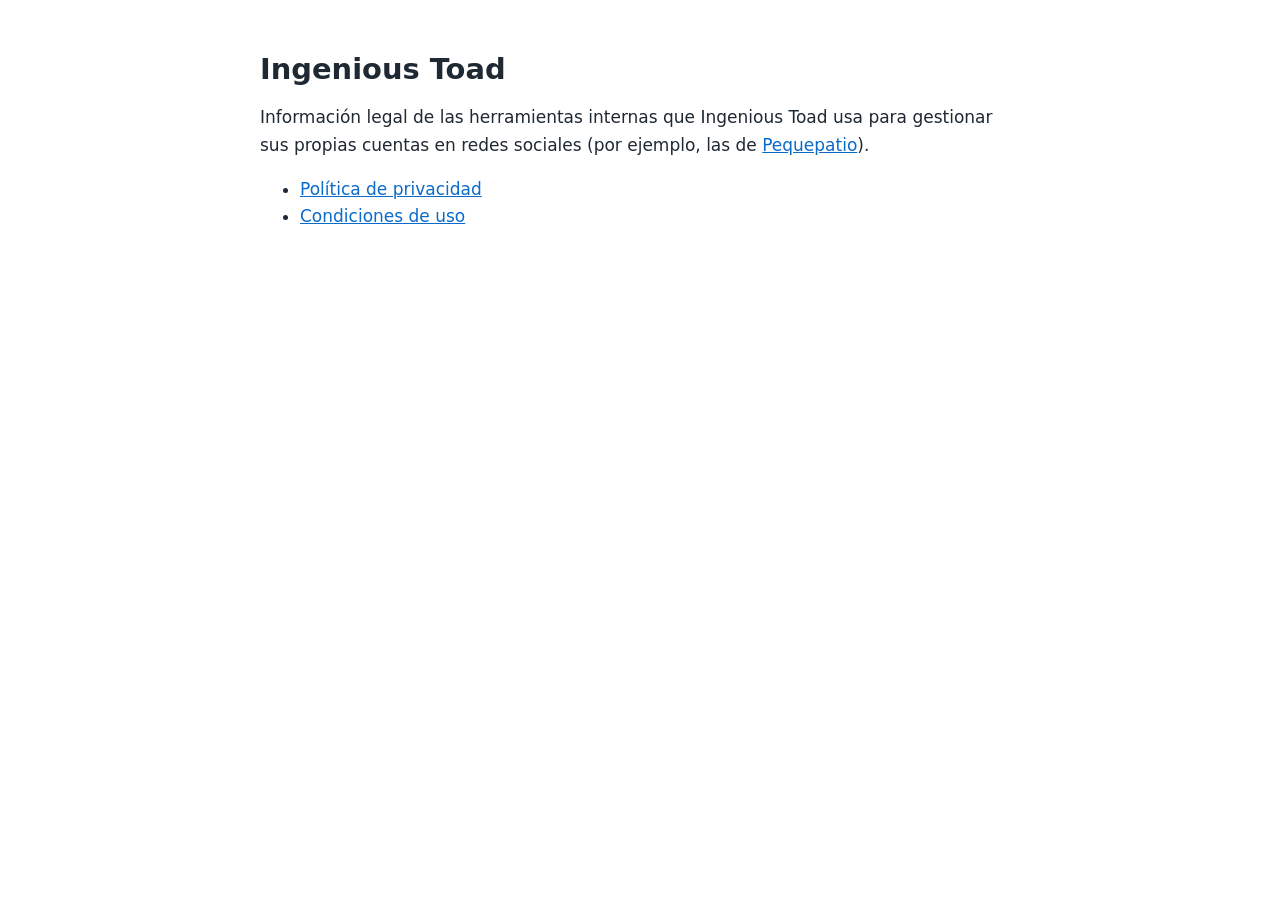
<file: index.html>
<!doctype html>
<html lang="es">
<head><meta charset="utf-8"><meta name="viewport" content="width=device-width,initial-scale=1">
<title>Ingenious Toad · Información legal</title><link rel="stylesheet" href="estilo.css"></head>
<body>
<h1>Ingenious Toad</h1>
<p>Información legal de las herramientas internas que Ingenious Toad usa para gestionar sus propias cuentas
en redes sociales (por ejemplo, las de <a href="https://www.youtube.com/@pequepatio">Pequepatio</a>).</p>
<ul>
<li><a href="privacidad.html">Política de privacidad</a></li>
<li><a href="condiciones.html">Condiciones de uso</a></li>
</ul>
</body>
</html>
</file>
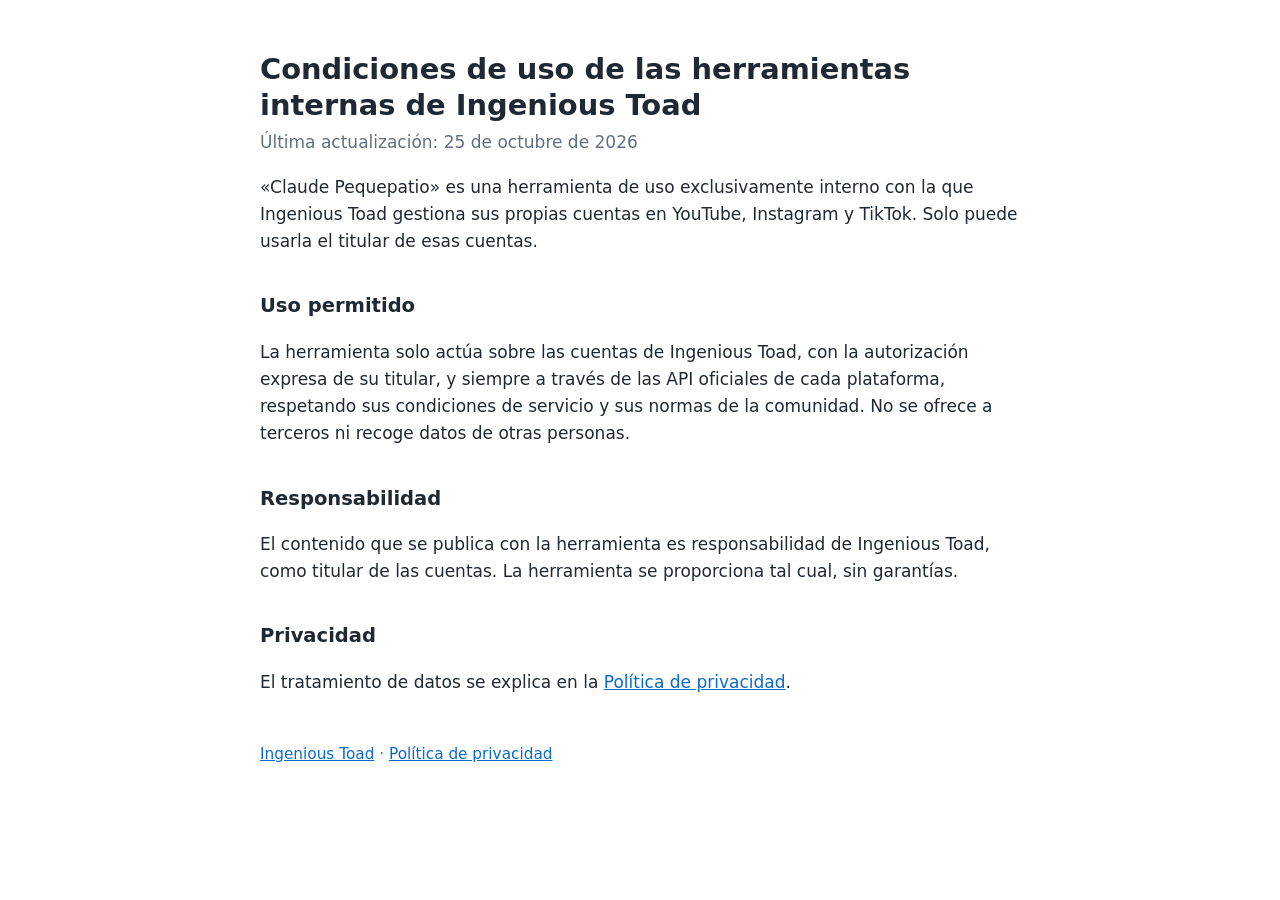
<file: condiciones.html>
<!doctype html>
<html lang="es">
<head><meta charset="utf-8"><meta name="viewport" content="width=device-width,initial-scale=1">
<title>Condiciones de uso · Ingenious Toad</title><link rel="stylesheet" href="estilo.css"></head>
<body>
<h1>Condiciones de uso de las herramientas internas de Ingenious Toad</h1>
<p class="fecha">Última actualización: 25 de octubre de 2026</p>

<p>«Claude Pequepatio» es una herramienta de uso exclusivamente interno con la que Ingenious Toad gestiona sus
propias cuentas en YouTube, Instagram y TikTok. Solo puede usarla el titular de esas cuentas.</p>

<h2>Uso permitido</h2>
<p>La herramienta solo actúa sobre las cuentas de Ingenious Toad, con la autorización expresa de su titular, y
siempre a través de las API oficiales de cada plataforma, respetando sus condiciones de servicio y sus normas
de la comunidad. No se ofrece a terceros ni recoge datos de otras personas.</p>

<h2>Responsabilidad</h2>
<p>El contenido que se publica con la herramienta es responsabilidad de Ingenious Toad, como titular de las
cuentas. La herramienta se proporciona tal cual, sin garantías.</p>

<h2>Privacidad</h2>
<p>El tratamiento de datos se explica en la <a href="privacidad.html">Política de privacidad</a>.</p>

<footer><a href="index.html">Ingenious Toad</a> · <a href="privacidad.html">Política de privacidad</a></footer>
</body>
</html>
</file>
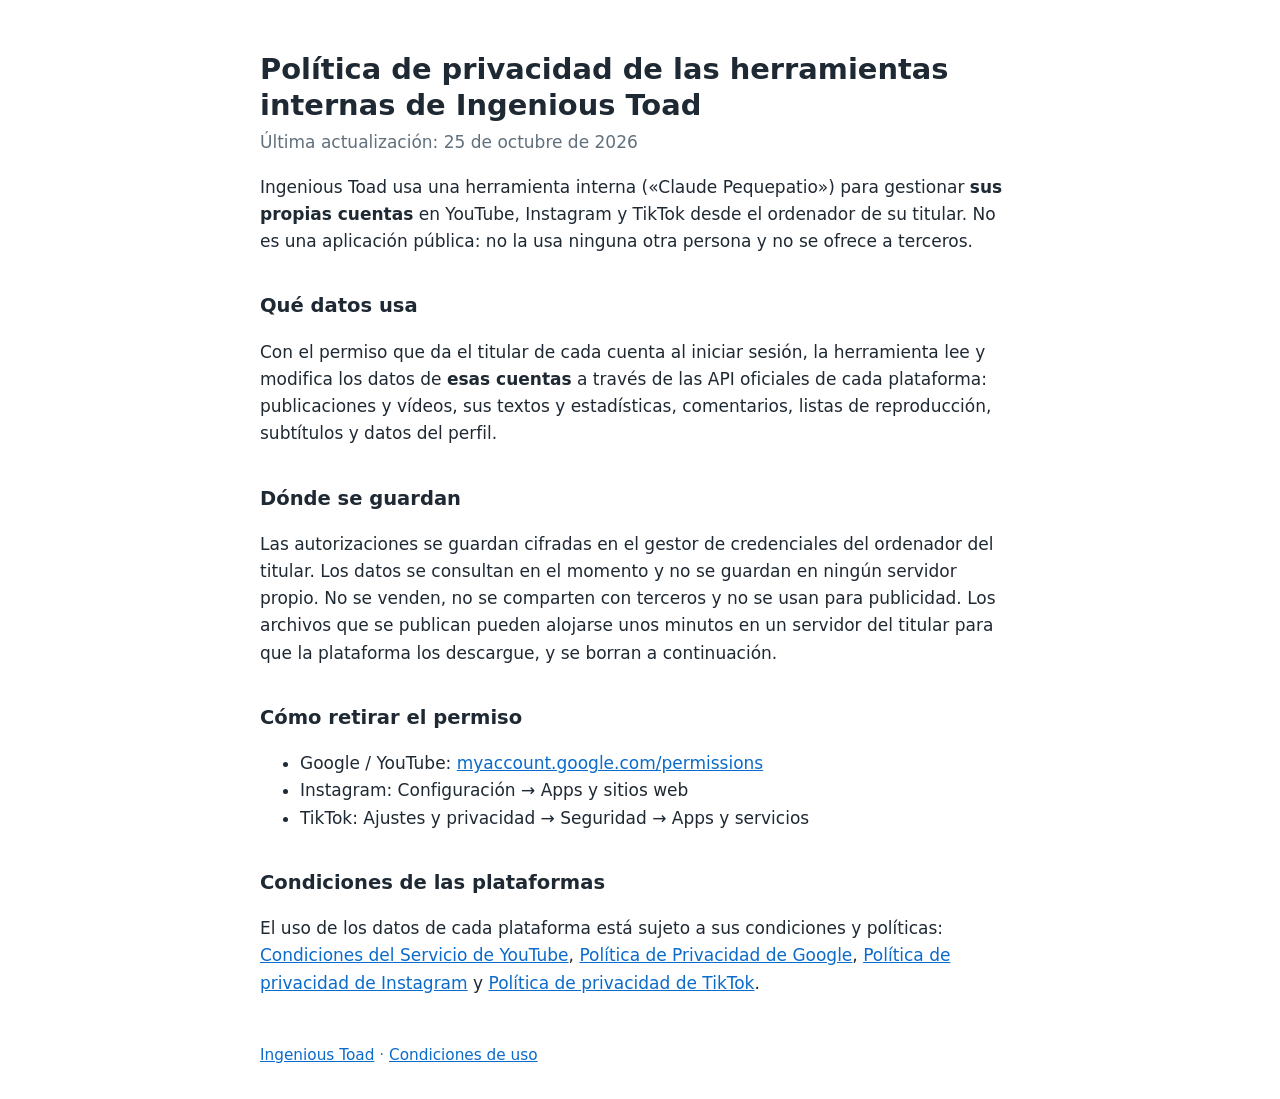
<file: privacidad.html>
<!doctype html>
<html lang="es">
<head><meta charset="utf-8"><meta name="viewport" content="width=device-width,initial-scale=1">
<title>Política de privacidad · Ingenious Toad</title><link rel="stylesheet" href="estilo.css"></head>
<body>
<h1>Política de privacidad de las herramientas internas de Ingenious Toad</h1>
<p class="fecha">Última actualización: 25 de octubre de 2026</p>

<p>Ingenious Toad usa una herramienta interna («Claude Pequepatio») para gestionar <strong>sus propias
cuentas</strong> en YouTube, Instagram y TikTok desde el ordenador de su titular. No es una aplicación
pública: no la usa ninguna otra persona y no se ofrece a terceros.</p>

<h2>Qué datos usa</h2>
<p>Con el permiso que da el titular de cada cuenta al iniciar sesión, la herramienta lee y modifica los datos de
<strong>esas cuentas</strong> a través de las API oficiales de cada plataforma: publicaciones y vídeos, sus
textos y estadísticas, comentarios, listas de reproducción, subtítulos y datos del perfil.</p>

<h2>Dónde se guardan</h2>
<p>Las autorizaciones se guardan cifradas en el gestor de credenciales del ordenador del titular. Los datos se
consultan en el momento y no se guardan en ningún servidor propio. No se venden, no se comparten con terceros
y no se usan para publicidad. Los archivos que se publican pueden alojarse unos minutos en un servidor del
titular para que la plataforma los descargue, y se borran a continuación.</p>

<h2>Cómo retirar el permiso</h2>
<ul>
<li>Google / YouTube: <a href="https://myaccount.google.com/permissions">myaccount.google.com/permissions</a></li>
<li>Instagram: Configuración → Apps y sitios web</li>
<li>TikTok: Ajustes y privacidad → Seguridad → Apps y servicios</li>
</ul>

<h2>Condiciones de las plataformas</h2>
<p>El uso de los datos de cada plataforma está sujeto a sus condiciones y políticas:
<a href="https://www.youtube.com/t/terms">Condiciones del Servicio de YouTube</a>,
<a href="https://policies.google.com/privacy">Política de Privacidad de Google</a>,
<a href="https://privacycenter.instagram.com/policy">Política de privacidad de Instagram</a> y
<a href="https://www.tiktok.com/legal/page/eea/privacy-policy/es">Política de privacidad de TikTok</a>.</p>

<footer><a href="index.html">Ingenious Toad</a> · <a href="condiciones.html">Condiciones de uso</a></footer>
</body>
</html>
</file>
<file: estilo.css>
body{font:17px/1.6 system-ui,-apple-system,"Segoe UI",sans-serif;max-width:760px;margin:0 auto;padding:32px 20px;color:#1f2933;background:#fff}
h1{font-size:1.7em;line-height:1.25;margin-bottom:.2em}h2{font-size:1.15em;margin-top:1.8em}
a{color:#0b6bcb}.fecha{color:#61707d;margin-top:0}footer{margin-top:3em;color:#61707d;font-size:.9em}
</file>
